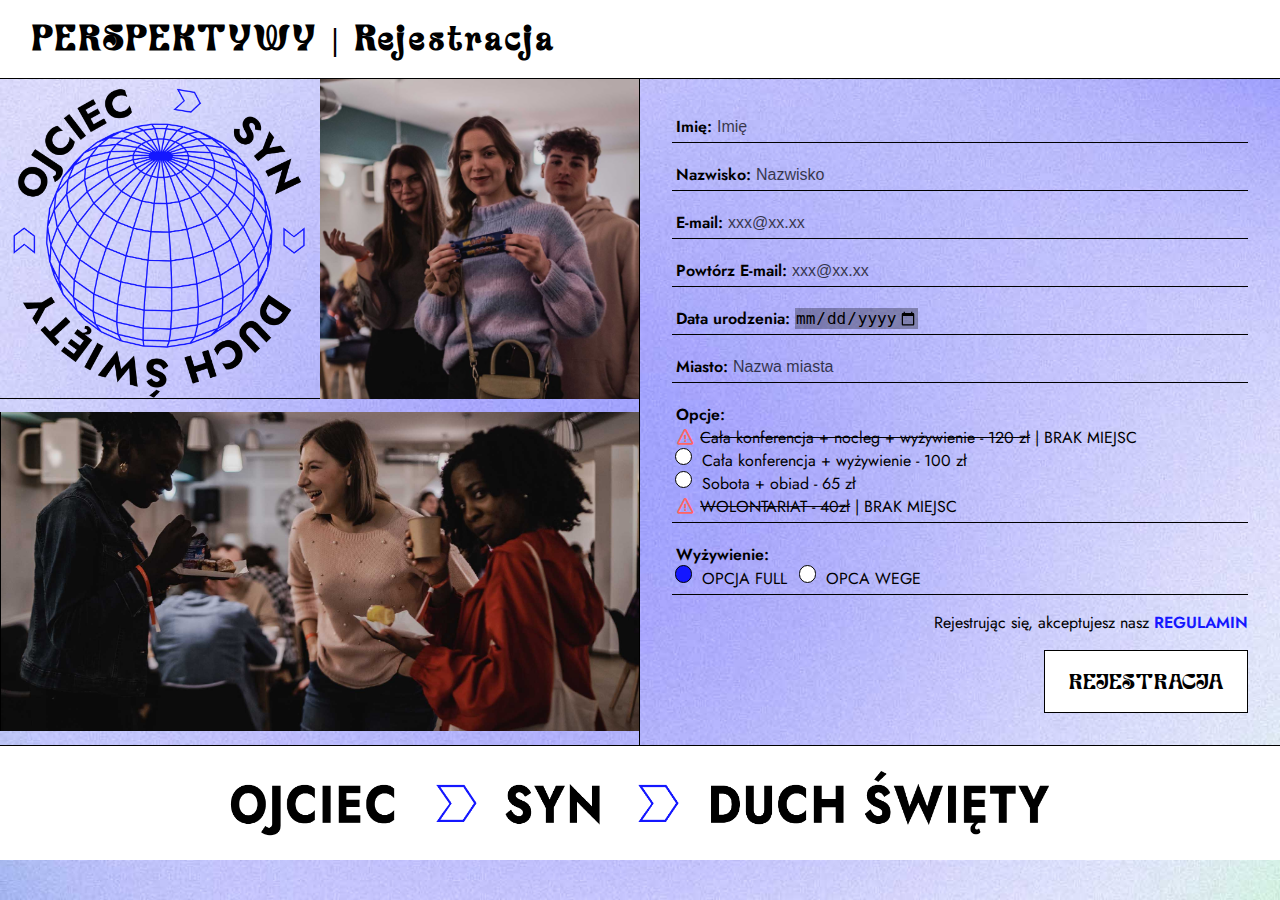
<file: index.html>
<!DOCTYPE html>
<html lang="pl">

<head>
    <meta charset="UTF-8">
    <meta http-equiv="X-UA-Compatible" content="IE=edge">
    <meta name="viewport" content="width=device-width, initial-scale=1.0">
    <link rel="stylesheet" href="assets/css/basic.css">
    <link rel="stylesheet" href="assets/css/styles.css">
    <title>PERSPEKTYWY_CONF | Rejestracja</title>
    <link rel="apple-touch-icon" sizes="180x180" href="assets/images/favicon/apple-touch-icon.png">
    <link rel="icon" type="image/png" sizes="32x32" href="assets/images/favicon/favicon-32x32.png">
    <link rel="icon" type="image/png" sizes="16x16" href="assets/images/favicon/favicon-16x16.png">
    <link rel="manifest" href="assets/images/favicon/site.webmanifest">
    <link href='https://unpkg.com/boxicons@2.1.4/css/boxicons.min.css' rel='stylesheet'>

</head>

<body>
    <div class="container__main">
        <h2 class="title">PERSPEKTYWY | Rejestracja</h2>
        <div class="registration__container">
            <div class="registration__text">
                <div class="errors"></div>
                <div class="registration__text-photo photo-1">
                    <img src="assets/images/2.png" alt="">
                </div>
                <div class="registration__text-photo photo-2">
                    <img src="assets/images/zdj1.jpg" alt="">
                </div>
                <div class="registration__text-photo photo-3">
                    <img src="assets/images/zdj2.jpg" alt="">
                </div>
            </div>
            <div class="registration__form">
                <form action="https://sheetdb.io/api/v1/jwfaq6ldwjag0" method="post" id="sheetdb-form">
                    <div class="form_field">
                        <label class="form-label" for="imie">Imię</label>
                        <input type="text" placeholder="Imię" name="data[Imię]" required id="imie">
                    </div>
                    <div class="form_field">
                        <label class="form-label" for="nazwisko">Nazwisko</label>
                        <input type="text" placeholder="Nazwisko" name="data[Nazwisko]" required id="nazwisko">
                    </div>

                    <div class="form_field">
                        <label class="form-label" for="mail">E-mail</label>
                        <input type="email" placeholder="xxx@xx.xx" name="data[Adres e-mail]" required id="mail">
                    </div>
                    <div class="form_field">
                        <label class="form-label" for="remail">Powtórz E-mail</label>
                        <input type="email" placeholder="xxx@xx.xx" name="mail" required id="remail">
                    </div>

                    <div class="form_field">
                        <label class="form-label" for="data">Data urodzenia</label>
                        <input type="date" name="data[Data urodzenia]" required id="data" max="2017-12-31"
                            value="rrrr-mm-dd">
                    </div>
                    <div class="form_field">
                        <label class="form-label" for="miasto">Miasto</label>
                        <input type="text" name="data[Miasto]" required id="miasto" placeholder="Nazwa miasta">
                    </div>
                    <div class="form_field form_radio">
                        <p class="form-label">Opcje</p>
                        <div class="radio_field disabled">
                            <i class='bx bx-error'></i>
                            <p><span>Cała konferencja + nocleg + wyżywienie - 120 zł</span> | BRAK MIEJSC</p>
                        </div>
                        <!-- <div class="radio_field">
                            <input type="radio" id="full" name="data[Opcja]" value="120zł" required checked>
                            <label for="full">Cała konferencja + nocleg + wyżywienie - 120 zł</label>
                        </div> -->
                        <div class="radio_field">
                            <input type="radio" id="half" name="data[Opcja]" value="100zł" required>
                            <label for="half">Cała konferencja + wyżywienie - 100 zł</label>
                        </div>
                        <div class="radio_field">
                            <input type="radio" id="saturday" name="data[Opcja]" value="65zł" required>
                            <label for="saturday">Sobota + obiad - 65 zł</label>
                        </div>
                        <div class="radio_field disabled">
                            <i class='bx bx-error'></i>
                            <p><span>WOLONTARIAT - 40zł</span> | BRAK MIEJSC</p>
                        </div>
                    </div>

                    <div class="form_field form_radio">
                        <p class="form-label">Wyżywienie</p>
                        <input type="radio" id="meat" name="data[Jedzenie]" value="FULL" required checked>
                        <label for="meat">OPCJA FULL</label>
                        <input type="radio" id="vege" name="data[Jedzenie]" value="VEGE" required>
                        <label for="vege">OPCA WEGE</label>
                    </div>
                    <p class="form-rodo">Rejestrując się, akceptujesz nasz <a href="assets/PDF/rodo.pdf"
                            target="_blank">REGULAMIN</a></p>
                    <button type="submit">REJESTRACJA</button>
                </form>
            </div>
        </div>
        <div class="banner">
            <img src="assets/images/5.png" alt="">
        </div>




    </div>
    <div class="loading__container" id="loader">
        <div class="loader">
            <div class="lds-spinner">
                <div></div>
                <div></div>
                <div></div>
                <div></div>
                <div></div>
                <div></div>
                <div></div>
                <div></div>
                <div></div>
                <div></div>
                <div></div>
                <div></div>
            </div>
            <p>prosimy czekać...<br>
                (to może chwilę potrwać)</p>
        </div>

    </div>

    <script src="assets/js/script.js"></script>
    <noscript>Aby poprawnie wyświetlić stronę, Twoja przeglądarka musi obsługiwać Javascript'a</noscript>
</body>

</html>
</file>
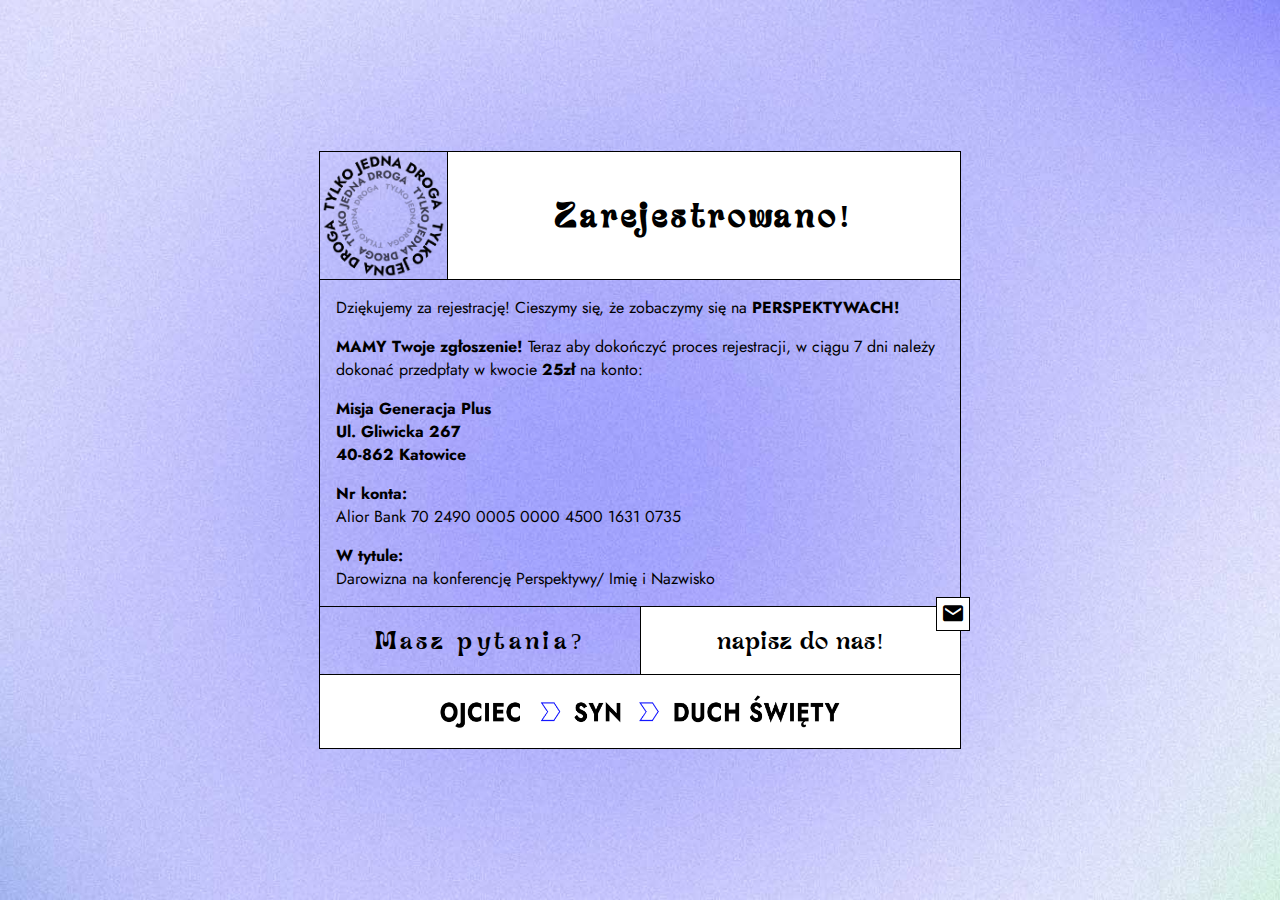
<file: registered.html>
<!DOCTYPE html>
<html lang="pl">

<head>
    <meta charset="UTF-8">
    <meta http-equiv="X-UA-Compatible" content="IE=edge">
    <meta name="viewport" content="width=device-width, initial-scale=1.0">
    <link rel="stylesheet" href="assets/css/basic.css">
    <link rel="stylesheet" href="assets/css/registered.css">
    <title>PERSPEKTYWY_CONF | Potwierdzenie</title>
    <link href='https://unpkg.com/boxicons@2.1.4/css/boxicons.min.css' rel='stylesheet'>
    <link rel="apple-touch-icon" sizes="180x180" href="assets/images/favicon/apple-touch-icon.png">
    <link rel="icon" type="image/png" sizes="32x32" href="assets/images/favicon/favicon-32x32.png">
    <link rel="icon" type="image/png" sizes="16x16" href="assets/images/favicon/favicon-16x16.png">
    <link rel="manifest" href="assets/images/favicon/site.webmanifest">
</head>

<body>
    <div class="confirmation__container">
        <div class="confirmation__display">
            <div class="confirmation__display-heading">
                <img src="assets/images/1.png" alt="grafika z napisem: tylko jedna droga">
                <div class="confirmation__display-heading-txt">
                    <h2>Zarejestrowano!</h2>
                </div>

            </div>
            <div class="confirmation__display-info">
                <p>Dziękujemy za rejestrację! Cieszymy się, że zobaczymy się na <strong>PERSPEKTYWACH!</strong> </p>
                <p><strong>MAMY Twoje zgłoszenie!</strong> Teraz aby dokończyć proces rejestracji, w ciągu 7 dni należy dokonać przedpłaty w
                    kwocie
                    <strong>25zł</strong> na konto:</p>
                <p><strong>Misja Generacja Plus<br>
                        Ul. Gliwicka 267<br>
                        40-862 Katowice</strong>
                </p>
                <p><strong>Nr konta:</strong><br>
                    Alior Bank 70 2490 0005 0000 4500 1631 0735
                </p>
                <p><strong>W tytule:</strong><br>Darowizna na konferencję Perspektywy/ Imię i Nazwisko</p>
            </div>
            <div class="confirmation__display-contact">
                <h4>Masz pytania?</h4>
                <a href="mailto:perspektywy.info@gmail.com">napisz do nas!<i class='bx bxs-envelope'></i></a>
            </div>
            <div class="banner">
                <img src="assets/images/5.png" alt="obraz przedstawiający napis: Ojciec, Syn, Duch Święty">
            </div>
        </div>
    </div>
</body>

</html>
</file>
<file: assets/css/basic.css>
/* import fonts  */
/* main font  */
@import url('https://fonts.googleapis.com/css2?family=Jost:ital,wght@0,100;0,200;0,300;0,400;0,500;0,600;0,700;0,800;0,900;1,100;1,200;1,300;1,400;1,500;1,600;1,700;1,800;1,900&display=swap');

/* special font  */
@font-face {
    font-family: 'Guyon Gazebo';
    src: url('../fonts/GuyonGazebo-Regular.woff2') format('woff2'),
        url('../fonts/GuyonGazebo-Regular.woff') format('woff');
    font-weight: normal;
    font-style: normal;
    font-display: swap;
}

/* PROJECT SETUP  */
:root {
    font-size: 16px;
    --MAIN: #ffffff;
    --BLUE: #1417ff;
    --GREEN: #00ff00;
    --transition: 0.3s ease-in-out;
    --border: 1.5px solid black;
    --loader: hidden;
}



@media (min-width: 2047.98px) {
    :root {
        font-size: 20px;
    }
}

@media (min-width: 2659.98px) {
    :root {
        font-size: 25px;
    }
}

@media (min-width: 3800.98px) {
    :root {
        font-size: 35px;
    }
}


* {
    margin: 0;
    padding: 0;
    box-sizing: border-box;

}

body {
    background-image: url("../images/background.jpg");
    background-attachment: fixed;
    background-position: center;
    background-repeat: no-repeat;
    background-size: cover;
}

h1 {
    font-size: 3rem;
}

h2 {
    font-size: 2rem;
}

h3 {
    font-size: 1.75rem;
}

h4 {
    font-size: 1.5rem;
}

h5 {
    font-size: 1.25rem;
}

h1,
h2,
h3,
h4,
h5,
h6 {
    font-family: 'Guyon Gazebo';
    letter-spacing: 0.2rem;
}

body {
    font-family: 'Jost',
        sans-serif;
}

/* BANNER  */
.banner {
    width: 100%;
    display: flex;
    align-items: center;
    justify-content: center;
    background-color: var(--MAIN);
    padding: 1rem 1rem;
}

.banner img {
    width: 70%;
    object-position: center;
}

@media (max-width: 767.98px) {
    .banner img {
        width: 90%;
    }
}

@media (max-width: 575.98px) {
    .banner img {
        width: 100%;
    }

    h1 {
        font-size: 2.5rem;
    }

    h2 {
        font-size: 1.75rem;
    }

    h3 {
        font-size: 1.5rem;
    }

    h4 {
        font-size: 1.25rem;
    }

    h5 {
        font-size: 1rem;
    }
}
</file>
<file: assets/css/styles.css>
.title {
    background-color: var(--MAIN);
    padding: 1rem 2rem;
}


/* REGISTRATION */
.registration__container {
    width: 100%;
    min-height: 60vh;
    display: grid;
    grid-template-columns: 1fr 1fr;
    border-top: var(--border);
    border-bottom: var(--border);
}

.registration__text {
    display: grid;
    grid-template-columns: 1fr 1fr;
    border-right: var(--border);
    position: relative;
}

.errors {
    scroll-margin-top: 2rem;
    position: absolute;
    top: 50%;
    left: 50%;
    transform: translate(-50%, -50%);
    background-color: white;
    border: var(--border);
    padding: 1rem;
    font-weight: 600;
    display: none;
    color: rgb(255, 100, 100);
}

.registration__text-photo {
    width: 100%;
    background-color: transparent;
    overflow: hidden;
    aspect-ratio: 1;
    display: flex;
    align-items: center;
    justify-content: center;

}

.registration__text-photo img {
    width: 100%;
    height: 100%;
    flex-shrink: 0;
    object-fit: cover;
}

.photo-1 {
    border-bottom: var(--border);
}

.photo-3 {
    border-left: var(--border);
    grid-column: 1/3;
    aspect-ratio: 2/1;
}

.registration__form {
    width: 100%;
    display: flex;
    align-items: center;
    justify-content: center;
}

@media (max-width: 1259.98px) {

    .registration__container {
        grid-template-columns: 1fr 2fr;
    }

    .registration__text {
        grid-template-columns: 1fr;
    }

    .registration__text-photo {
        aspect-ratio: 1;
    }

    .errors {
        width: max-content;
    }
}

@media (max-width: 991.98px) {

    .photo-1,
    .photo-2,
    .photo-3 {
        grid-column: unset;
    }

    .errors {
        width: 90%;
    }
}

@media (max-width: 767.98px) {
    .registration__container {
        grid-template-columns: 1fr;
    }

    .registration__text {
        grid-template-columns: 1fr 1fr 1fr;
    }

    .errors {
        width: max-content;
        font-size: 0.75rem;
    }
}

@media (max-width: 575.98px) {
    .registration__text {
        grid-template-columns: 1fr 1fr;
    }

    .photo-1 {
        display: none;
    }

    .errors {
        max-width: 95%;
        width: unset;
    }
}

/* FORM  */
form {
    background-color: transparent;
    width: 100%;
    padding: 2rem;
    display: flex;
    align-items: flex-end;
    flex-direction: column;
    gap: 1rem;
}

input {
    border: none;
    outline: none;
    background-color: transparent;
    color: black;
    font-size: 1rem;
}
input[type="date"] {
    background-color: rgba(0, 0, 0, 0.3);
}

input::placeholder {
    opacity: 0.7;
    color: black;
}

.form_field {
    border-bottom: var(--border);
    padding: 0.25rem;
    width: 100%;
}

.form-label {
    font-weight: 600;
}

.form-label::after {
    content: ':'
}

.form_field input[type='radio']:after {
    width: 0.95rem;
    aspect-ratio: 1;
    border-radius: 100%;
    top: -1px;
    left: -1px;
    position: relative;
    background-color: var(--MAIN);
    content: '';
    display: inline-block;
    visibility: visible;
    border: var(--border);
    cursor: pointer;
}

.form_field input[type='radio']:checked:after {
    width: 0.95rem;
    aspect-ratio: 1;
    border-radius: 100%;
    top: -1px;
    left: -1px;
    position: relative;
    background-color: var(--BLUE);
    content: '';
    display: inline-block;
    visibility: visible;
    border: var(--border);
    cursor: pointer;
}


.form_radio label {
    margin: 0 0.5rem;
}

form button {
    width: fit-content;
    font-family: 'Guyon Gazebo';
    background-color: white;
    border: var(--border);
    padding: 1rem 1.5rem;
    font-size: 1.25rem;
    transition: var(--transition);
    cursor: pointer;
    color: black;
}

form button:hover {
    opacity: 0.7;
}

.form-rodo a {
    color: var(--BLUE);
    text-decoration: none;
    font-weight: 600;
}

@media (min-width: 2047.98px) {
    .form_field input[type='radio']:after {
        top: -0.3rem;
        left: -0.3rem;
    }

    .form_field input[type='radio']:checked:after {
        top: -0.3rem;
        left: -0.3rem;
    }

}

@media (min-width: 3800.98px) {
    .form_field input[type='radio']:after {
        top: -0.45rem;
        left: -0.45rem;
    }

    .form_field input[type='radio']:checked:after {
        top: -0.45rem;
        left: -0.45rem;
    }
}

@media (max-width: 575.98px) {
    form {
        padding: 1rem;
        gap: 1rem;
        margin: 1rem 0;
    }
}

.loading__container {
    width: 100%;
    height: 100%;
    position: fixed;
    top: 0;
    right: 0;
    backdrop-filter: blur(3px);
    z-index: 10;
    transition: var(--transition);
    /* pointer-events: none; */
    display: grid;
    place-items: center;
    visibility: var(--loader);
}

.loader {
    display: flex;
    align-items: center;
    justify-content: center;
    flex-direction: column;
    background-color: var(--MAIN);
    aspect-ratio: 1;
    padding: 2rem;
    border: var(--border);
    position: relative;
    text-align: center;
}

.lds-spinner {
    display: inline-block;
    position: relative;
    width: 80px;
    height: 80px;
}

.lds-spinner div {
    transform-origin: 40px 40px;
    animation: lds-spinner 1.2s linear infinite;
}

.lds-spinner div:after {
    content: " ";
    display: block;
    position: absolute;
    top: 3px;
    left: 37px;
    width: 6px;
    height: 18px;
    border-radius: 20%;
    background: var(--BLUE);
}

.lds-spinner div:nth-child(1) {
    transform: rotate(0deg);
    animation-delay: -1.1s;
}

.lds-spinner div:nth-child(2) {
    transform: rotate(30deg);
    animation-delay: -1s;
}

.lds-spinner div:nth-child(3) {
    transform: rotate(60deg);
    animation-delay: -0.9s;
}

.lds-spinner div:nth-child(4) {
    transform: rotate(90deg);
    animation-delay: -0.8s;
}

.lds-spinner div:nth-child(5) {
    transform: rotate(120deg);
    animation-delay: -0.7s;
}

.lds-spinner div:nth-child(6) {
    transform: rotate(150deg);
    animation-delay: -0.6s;
}

.lds-spinner div:nth-child(7) {
    transform: rotate(180deg);
    animation-delay: -0.5s;
}

.lds-spinner div:nth-child(8) {
    transform: rotate(210deg);
    animation-delay: -0.4s;
}

.lds-spinner div:nth-child(9) {
    transform: rotate(240deg);
    animation-delay: -0.3s;
}

.lds-spinner div:nth-child(10) {
    transform: rotate(270deg);
    animation-delay: -0.2s;
}

.lds-spinner div:nth-child(11) {
    transform: rotate(300deg);
    animation-delay: -0.1s;
}

.lds-spinner div:nth-child(12) {
    transform: rotate(330deg);
    animation-delay: 0s;
}

@keyframes lds-spinner {
    0% {
        opacity: 1;
    }

    100% {
        opacity: 0;
    }
}

.disabled {
    display: flex;
    align-items: center;
    justify-content: flex-start;
    flex-direction: row;
    gap: 0.3rem;
    margin-left: -1.5px;
}

.disabled i {
    font-size: 1.3rem;
    color: rgb(255, 100, 100);
}
.disabled span{
text-decoration: line-through;
}
</file>
<file: assets/css/registered.css>
.confirmation__container {
    width: 100%;
    min-height: 100vh;
    display: flex;
    align-items: center;
    justify-content: center;
    flex-direction: column;
    padding: 2rem 0;
}

.confirmation__display {
    width: 50%;
    outline: var(--border);
}

.confirmation__display-heading {
    display: grid;
    grid-template-columns: 1fr 4fr;
}

.confirmation__display-heading-txt {
    background-color: var(--MAIN);
    width: 100%;
    height: 100%;
    display: grid;
    place-items: center;
    border-bottom: var(--border);
}

.confirmation__display-heading img {
    width: 100%;
    aspect-ratio: 1;
    border-right: var(--border);
    border-bottom: var(--border);
}

.confirmation__display-info {
    padding: 1rem;
    display: flex;
    flex-direction: column;
    gap: 1rem;
    border-bottom: var(--border);
}

.confirmation__display-contact {
    display: grid;
    grid-template-columns: 1fr 1fr;
    place-items: center;
    border-bottom: var(--border);
    text-align: center;
}

.confirmation__display-contact h4 {
    font-weight: 500;
    padding: 1rem 0;
}

.confirmation__display-contact a {
    width: 100%;
    border-left: var(--border);
    height: 100%;
    display: grid;
    place-items: center;
    text-decoration: none;
    font-family: 'Guyon Gazebo';
    font-size: 1.5rem;
    transition: var(--transition);
    background-color: var(--MAIN);
    color: black;
    position: relative;
}

.confirmation__display-contact a:hover {
    opacity: 0.75;
}

.confirmation__display-contact a>i {
    position: absolute;
    right: -10px;
    top: -10px;
    background-color: var(--MAIN);
    display: flex-inline;
    border: var(--border);
    padding: 0.25rem;
}

@media (max-width: 991.98px) {
    .confirmation__display {
        width: 80%;
    }
}

@media (max-width: 767.98px) {
    .confirmation__display {
        width: 85%;
    }
}

@media (max-width: 575.98px) {
    .confirmation__display {
        width: 90%;
    }

    .confirmation__display-heading {
        grid-template-columns: 1fr 3fr;
    }

}

@media (max-width: 424.98px) {
    .confirmation__display {
        width: 90%;
    }

    .confirmation__display-heading {
        grid-template-columns: 1fr;
    }

    .confirmation__display-heading img {
        width: 100%;
        aspect-ratio: 1;
        border-right: unset;
        border-bottom: var(--border);
    }
    .confirmation__display-heading-txt {
        padding: 1rem 0;
    }

}
</file>
